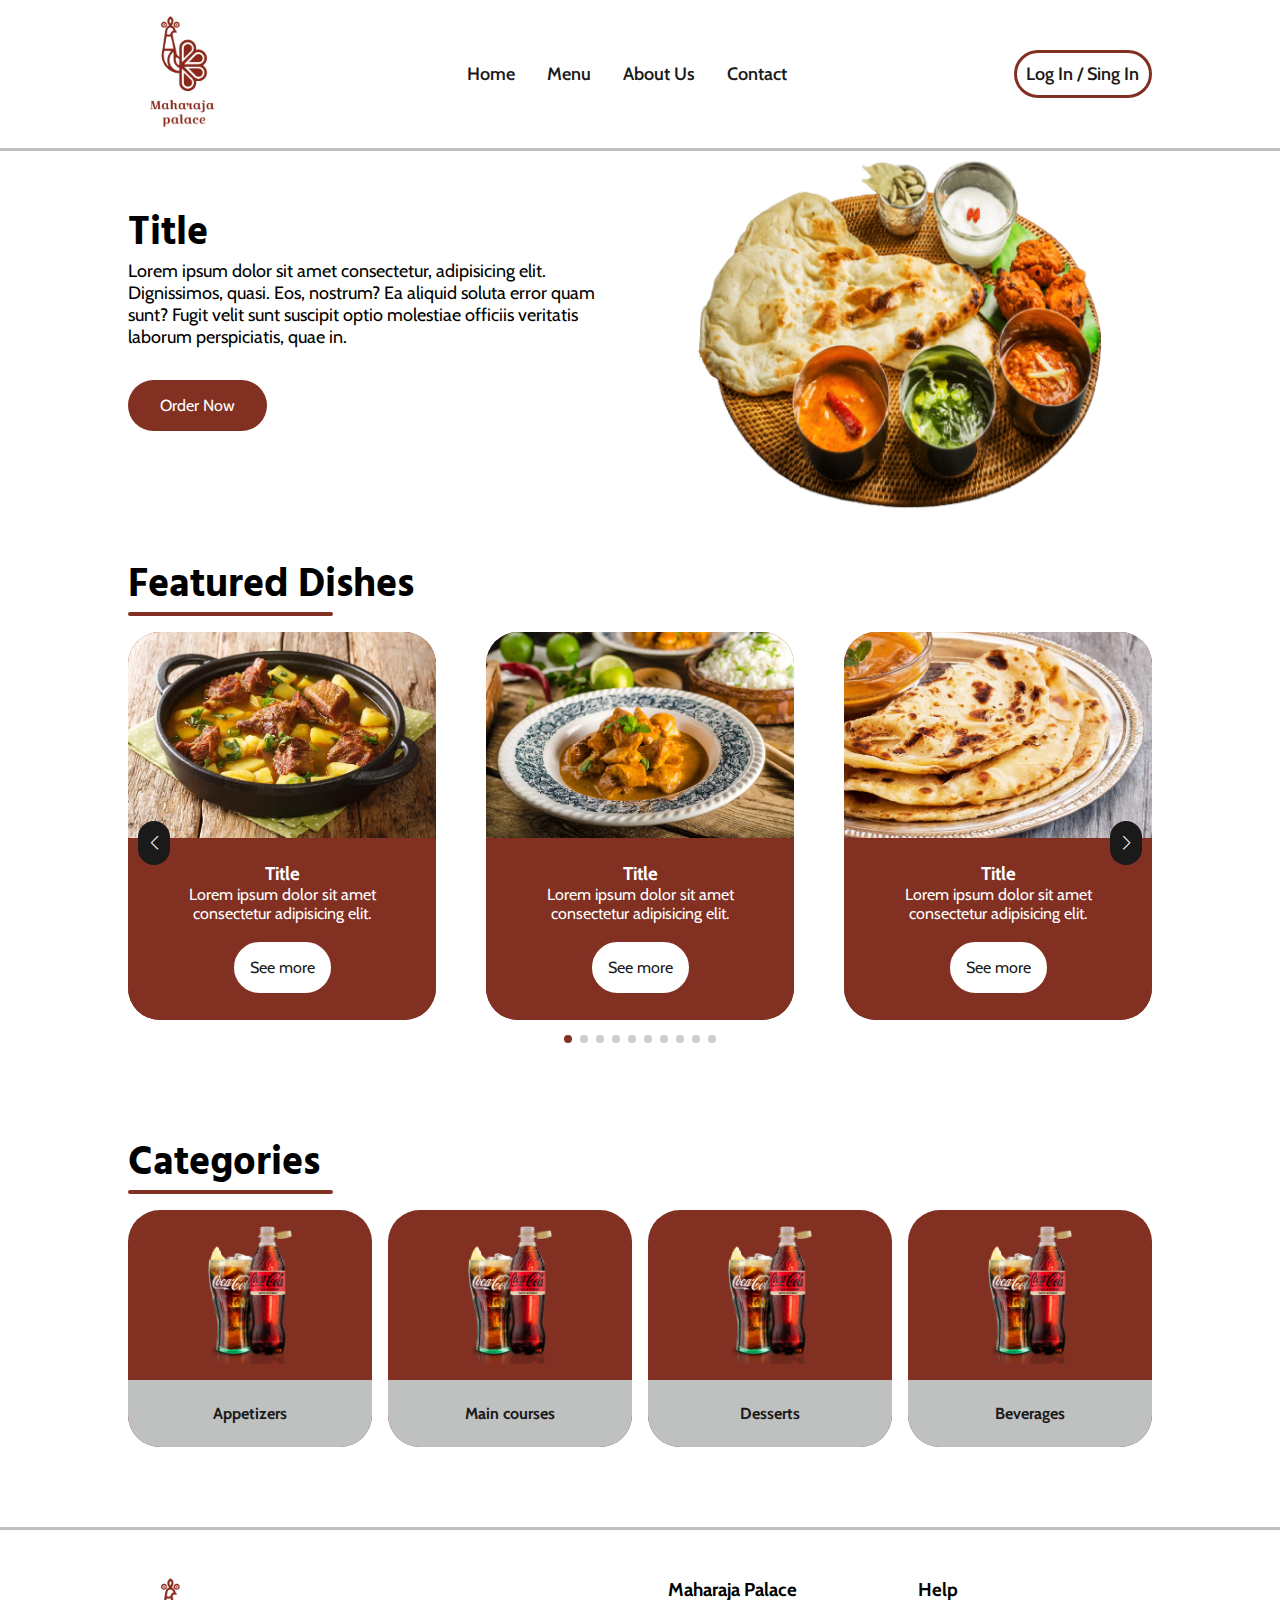
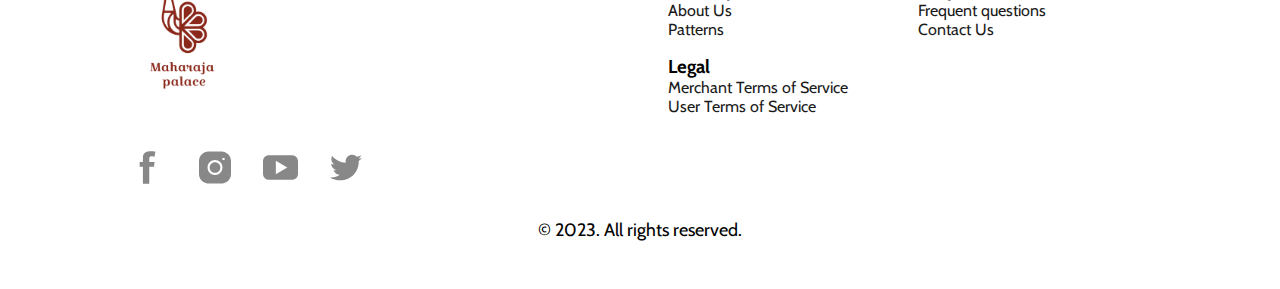
<file: index.html>
<!DOCTYPE html>
<html lang="en">

<head>
    <meta charset="UTF-8">
    <meta name="viewport" content="width=device-width, initial-scale=1.0">
    <link rel="preconnect" href="https://fonts.googleapis.com">
    <link rel="preconnect" href="https://fonts.gstatic.com" crossorigin>
    <link rel="preconnect" href="https://fonts.googleapis.com">
    <link rel="preconnect" href="https://fonts.gstatic.com" crossorigin>
    <!-- Libary -->
    <link rel="stylesheet" href="https://cdn.jsdelivr.net/npm/swiper@10/swiper-bundle.min.css">
    <!-- Libary -->
    <link
        href="https://fonts.googleapis.com/css2?family=Cabin:wght@400;500;600;700&family=Hind+Madurai:wght@700&display=swap"
        rel="stylesheet">
    <link rel="stylesheet" href="./css/main.css">
    <title>Maharaja Palace</title>
</head>

<body>
    <!-- header -->
    <header class="hero-container">
        <!-- Barra de navegacion -->
        <nav class="top-nav" id="top-navigation">
            <a href="./index.html"><img class="logo-maharaja" src="./imgs/Maharaja-palace-logo.png" alt="Maharaja palace logo"></a>

            <!-- mobile nav -->
            <input class="mobile-check" type="checkbox" id="mobile-check">
            <label class="mobile-btn">
                <span class="line-menu firts-line-menu"></span>
                <span class="line-menu second-line-menu"></span>
                <span class="line-menu third-line-menu"></span>
            </label>
            <!-- mobile nav -->

            <ul class="nav-list" id="navigation-list">
                <li><a class="nav-list-link" href="index.html">Home</a></li>
                <li><a class="nav-list-link" href="menu.html">Menu</a></li>
                <li><a class="nav-list-link" href="#footer">About Us</a></li>
                <li><a class="nav-list-link" href="#footer">Contact</a></li>
            </ul>
            <a href="#" class="btn-login">Log In / Sing In</a>
        </nav>
        <!-- Barra de navegacion -->

        <!-- contenido del hero -->
        <div class="hero-main">
            <section class="hero-text-container">
                <h2 class="hero-title">Title</h2>
                <p class="hero-text">Lorem ipsum dolor sit amet consectetur, adipisicing elit. Dignissimos, quasi. Eos,
                    nostrum? Ea aliquid soluta error quam sunt? Fugit velit sunt suscipit optio molestiae officiis
                    veritatis laborum perspiciatis, quae in.</p>
                <div class="cta-container">
                    <a class="btn-main" href="./description.html">Order Now</a>
                </div>
            </section>
            <div class="hero-image-container">
                <img class="hero-image" src="./imgs/platillo-1.png" alt="hero-image">
            </div>
        </div>
        <!-- contenido del hero -->
    </header>
    <!-- header -->

    <!-- main -->
    <main>
        <!-- slider -->
        <section class="featured-dishes">
            <h2 class="section-title">Featured Dishes</h2>
            <div class="underscore"></div>
            <!-- Slider main container -->
            <div class="swiper">
                <div class="swiper-wrapper">
                    <!-- Slides -->
                    <div class="swiper-slide">
                        <div class="card-slider">
                            <img class="slider-img" src="./imgs/aloo-gosht.jpg.webp" alt="aloo-gosht">
                            <div class="card-content main-bg">
                                <div class="slider-text">
                                    <h3>Title</h3>
                                    <p>Lorem ipsum dolor sit amet consectetur adipisicing elit.</p>
                                </div>
                                <div class="btn-slider-container">
                                    <a class="btn-secondary link-text" href="./description.html">See more</a>
                                </div>
                            </div>
                        </div>
                    </div>
                    <div class="swiper-slide">
                        <div class="card-slider">
                            <img class="slider-img" src="./imgs/butter-chicken.jpg.webp" alt="butter-chicken">
                            <div class="card-content main-bg">
                                <div class="slider-text">
                                    <h3>Title</h3>
                                    <p>Lorem ipsum dolor sit amet consectetur adipisicing elit.</p>
                                </div>
                                <div class="btn-slider-container">
                                    <a class="btn-secondary link-text" href="./description.html">See more</a>
                                </div>
                            </div>
                        </div>
                    </div>
                    <div class="swiper-slide">
                        <div class="card-slider">
                            <img class="slider-img" src="./imgs/chapati.jpg.webp" alt="chapati">
                            <div class="card-content main-bg">
                                <div class="slider-text">
                                    <h3>Title</h3>
                                    <p>Lorem ipsum dolor sit amet consectetur adipisicing elit.</p>
                                </div>
                                <div class="btn-slider-container">
                                    <a class="btn-secondary link-text" href="./description.html">See more</a>
                                </div>
                            </div>
                        </div>
                    </div>
                    <div class="swiper-slide">
                        <div class="card-slider">
                            <img class="slider-img" src="./imgs/kulfi.jpg.webp" alt="kulfi">
                            <div class="card-content main-bg">
                                <div class="slider-text">
                                    <h3>Title</h3>
                                    <p>Lorem ipsum dolor sit amet consectetur adipisicing elit.</p>
                                </div>
                                <div class="btn-slider-container">
                                    <a class="btn-secondary link-text" href="./description.html">See more</a>
                                </div>
                            </div>
                        </div>
                    </div>
                    <div class="swiper-slide">
                        <div class="card-slider">
                            <img class="slider-img" src="./imgs/malai-kofta.jpg.webp" alt="malai-kofta">
                            <div class="card-content main-bg">
                                <div class="slider-text">
                                    <h3>Title</h3>
                                    <p>Lorem ipsum dolor sit amet consectetur adipisicing elit.</p>
                                </div>
                                <div class="btn-slider-container">
                                    <a class="btn-secondary link-text" href="./description.html">See more</a>
                                </div>
                            </div>
                        </div>
                    </div>
                    <div class="swiper-slide">
                        <div class="card-slider">
                            <img class="slider-img" src="./imgs/raita.jpg.webp" alt="raita">
                            <div class="card-content main-bg">
                                <div class="slider-text">
                                    <h3>Title</h3>
                                    <p>Lorem ipsum dolor sit amet consectetur adipisicing elit.</p>
                                </div>
                                <div class="btn-slider-container">
                                    <a class="btn-secondary link-text" href="./description.html">See more</a>
                                </div>
                            </div>
                        </div>
                    </div>
                    <div class="swiper-slide">
                        <div class="card-slider">
                            <img class="slider-img" src="./imgs/malai-kofta.jpg.webp" alt="malai-kofta">
                            <div class="card-content main-bg">
                                <div class="slider-text">
                                    <h3>Title</h3>
                                    <p>Lorem ipsum dolor sit amet consectetur adipisicing elit.</p>
                                </div>
                                <div class="btn-slider-container">
                                    <a class="btn-secondary link-text" href="./description.html">See more</a>
                                </div>
                            </div>
                        </div>
                    </div>
                    <div class="swiper-slide">
                        <div class="card-slider">
                            <img class="slider-img" src="./imgs/raita.jpg.webp" alt="raita">
                            <div class="card-content main-bg">
                                <div class="slider-text">
                                    <h3>Title</h3>
                                    <p>Lorem ipsum dolor sit amet consectetur adipisicing elit.</p>
                                </div>
                                <div class="btn-slider-container">
                                    <a class="btn-secondary link-text" href="./description.html">See more</a>
                                </div>
                            </div>
                        </div>
                    </div>
                    <div class="swiper-slide">
                        <div class="card-slider">
                            <img class="slider-img" src="./imgs/kulfi.jpg.webp" alt="kulfi">
                            <div class="card-content main-bg">
                                <div class="slider-text">
                                    <h3>Title</h3>
                                    <p>Lorem ipsum dolor sit amet consectetur adipisicing elit.</p>
                                </div>
                                <div class="btn-slider-container">
                                    <a class="btn-secondary link-text" href="./description.html">See more</a>
                                </div>
                            </div>
                        </div>
                    </div>
                    <div class="swiper-slide">
                        <div class="card-slider">
                            <img class="slider-img" src="./imgs/malai-kofta.jpg.webp" alt="malai-kofta">
                            <div class="card-content main-bg">
                                <div class="slider-text">
                                    <h3>Title</h3>
                                    <p>Lorem ipsum dolor sit amet consectetur adipisicing elit.</p>
                                </div>
                                <div class="btn-slider-container">
                                    <a class="btn-secondary link-text" href="./description.html">See more</a>
                                </div>
                            </div>
                        </div>
                    </div>
                     <!-- Slides -->
                </div>
                
                <!-- pagination -->
                <div class="swiper-pagination"></div>
    
                <!--  navigation buttons -->
                <div class="swiper-button-prev"></div>
                <div class="swiper-button-next"></div>
            </div>
            <!-- Slider main container -->
            
        </section>
        <!-- slider -->

        <!-- menu -->
        <section class="menu-container">
            <h2 class="section-title">Categories</h2>
            <div class="underscore"></div>
    
            
            <div class="menu">
                <a class="link-text" href="./menu.html">
                    <div class="card-menu">
                        <div class="card-image-container">
                            <img class="card-image" src="./imgs/bebida.png" alt="beverage image">
                        </div>
                        <div class="card-content">
                                <h4>Appetizers</h4>                        
                        </div>
                    </div>
                </a>
    
            <a class="link-text" href="./menu.html">
                <div class="card-menu">
                    <div class="card-image-container">
                        <img class="card-image" src="./imgs/bebida.png" alt="beverage image">
                    </div>
                    <div class="card-content">
                            <h4 class="categories-text">Main courses</h4>
                    </div>
                </div>
            </a>
    
                <a class="link-text" href="./menu.html">
                    <div class="card-menu">
                        <div class="card-image-container">
                            <img class="card-image" src="./imgs/bebida.png" alt="beverage image">
                        </div>
                        <div class="card-content">
                                <h4 class="categories-text">Desserts</h4>
                        </div>
                    </div>
                </a>
    
                <a class="link-text" href="./menu.html">
                    <div class="card-menu">
                        <div class="card-image-container">
                            <img class="card-image" src="./imgs/bebida.png" alt="beverage image">
                        </div>
                        <div class="card-content">
                                <h4 class="categories-text">Beverages</h4>                        
                        </div>
                    </div>
                </a>
    
            </div>
    
        </section>
        <!-- menu -->
    </main>
        <!-- main -->

    <!-- footer -->
    <footer class="footer-container" id="footer">
        <div class="footer-content">
            <a href="./index.html">
                <img class="logo-maharaja" src="./imgs/Maharaja-palace-logo.png" alt="Mahara logo">
            </a>

            <div class="footer-links">
                <section>
                    <h3>Maharaja Palace</h3>
                    <ul class="footer-list">
                        <li><a class="link-text" href="#">About Us</a></li>
                        <li><a class="link-text" href="#">Patterns</a></li>
                    </ul>
                </section>
                <section>
                    <h3>Help</h3>
                    <ul class="footer-list">
                        <li><a class="link-text" href="#">Frequent questions</a></li>
                        <li><a class="link-text" href="#">Contact Us</a></li>
                    </ul>
                </section>
                <section>
                    <h3>Legal</h3>
                    <ul class="footer-list">
                        <li><a class="link-text" href="#">Merchant Terms of Service</a></li>
                        <li><a class="link-text" href="#">User Terms of Service</a></li>
                    </ul>
                </section>
            </div>

        </div>
        <div class="social-media">
            <img src="./imgs/facebook-svgrepo-com.svg" alt="facebook">
            <img src="./imgs/instagram-svgrepo-com.svg" alt="instagram">
            <img src="./imgs/youtube-svgrepo-com.svg" alt="youtube">
            <img src="./imgs/twitter-154-svgrepo-com.svg" alt="twitter">
        </div>
        <p class="footer-legal">&copy; 2023. All rights reserved.</p>
    </footer>
    <!-- footer -->
    <script src="./js/main.js"></script>
    <script src="https://cdn.jsdelivr.net/npm/swiper@10/swiper-bundle.min.js"></script>
</body>

</html>
</file>
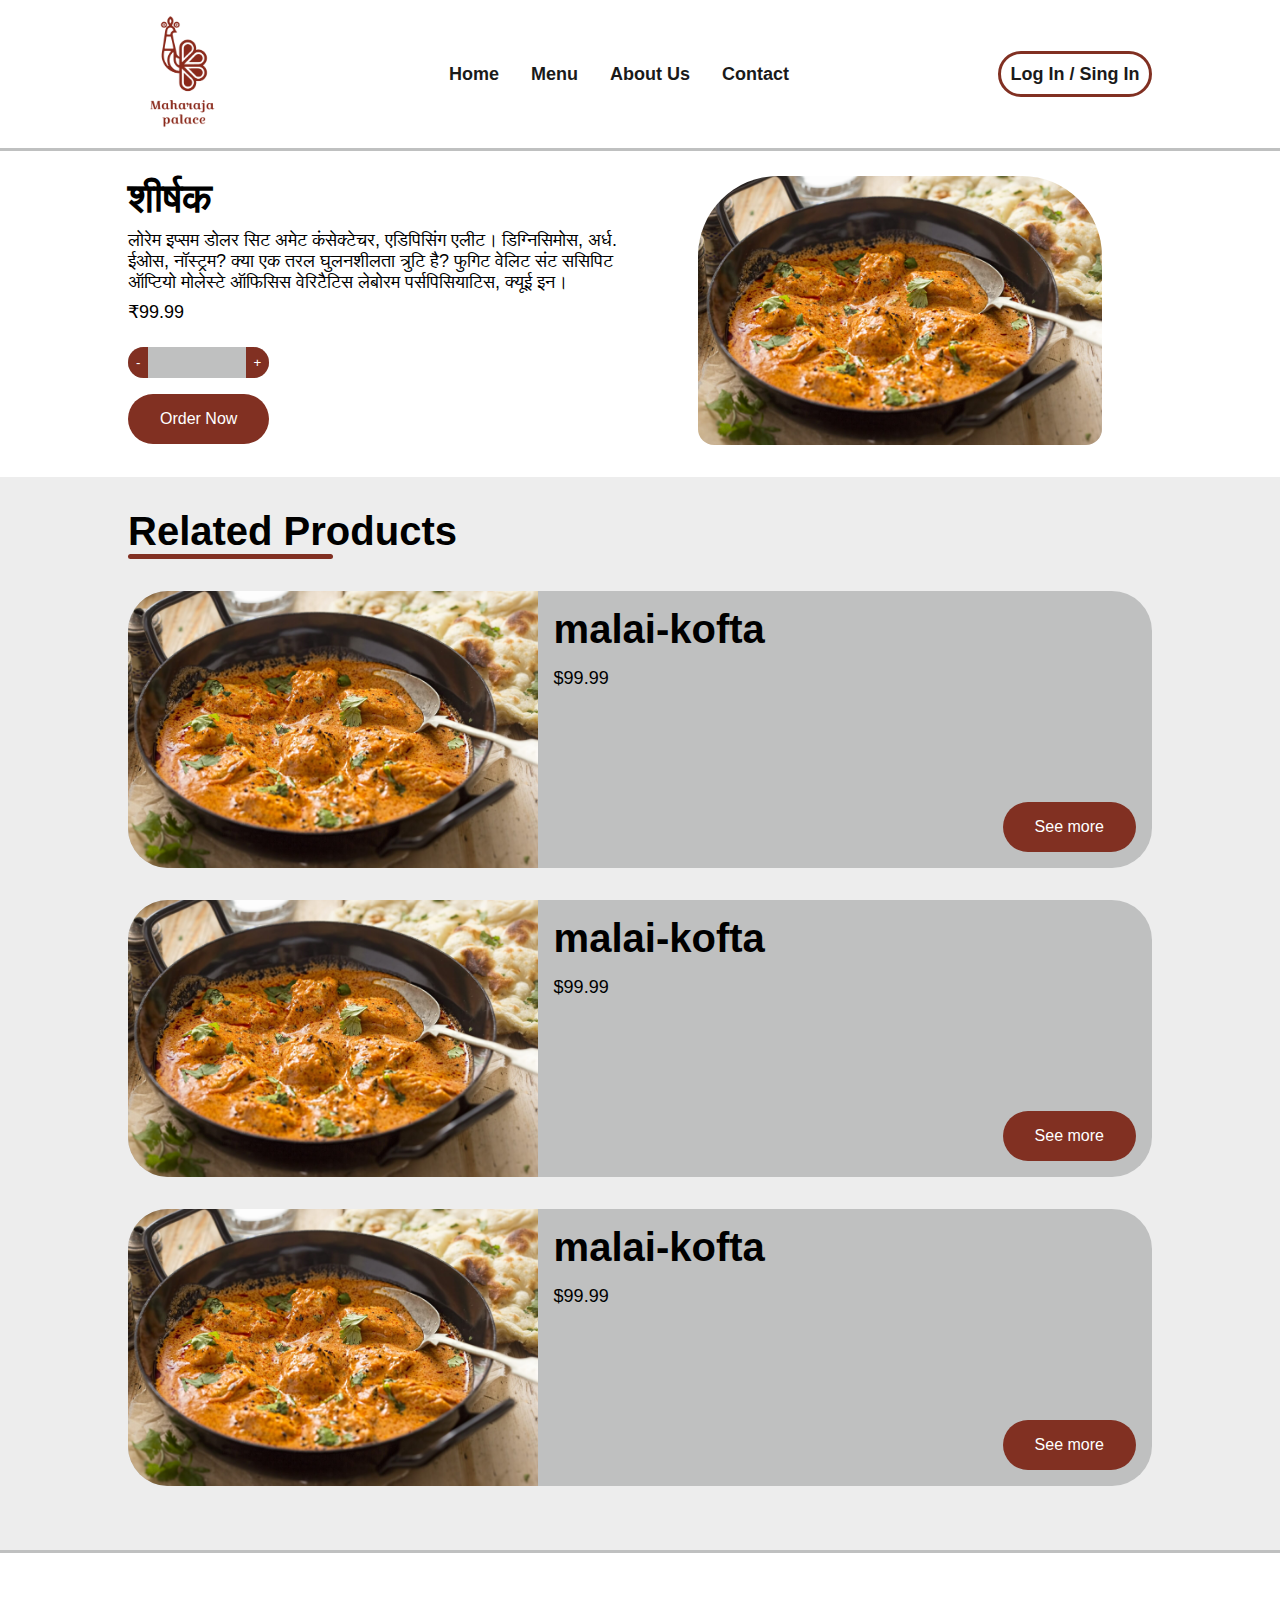
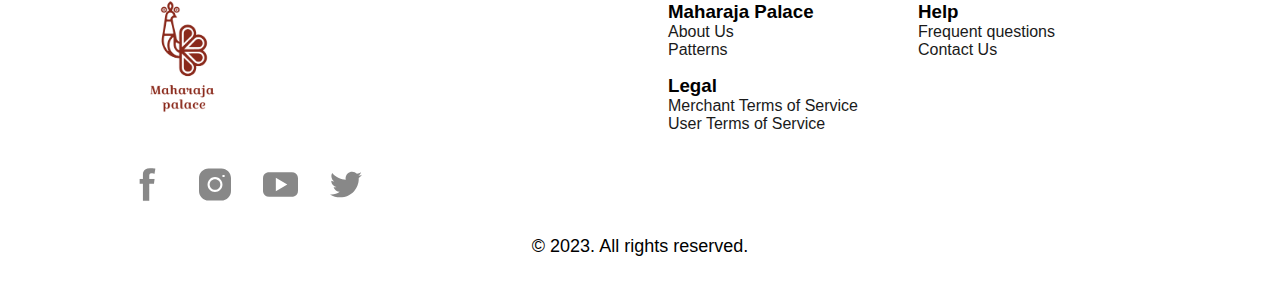
<file: description.html>
<!DOCTYPE html>
<html lang="en">

<head>
    <meta charset="UTF-8">
    <meta name="viewport" content="width=device-width, initial-scale=1.0">
    <link rel="stylesheet" href="./css/main.css">
    <title>Description</title>
</head>

<body>
    <!-- header -->
    <header class="hero-container">
        <!-- Barra de navegacion -->
        <nav class="top-nav" id="top-navigation">
            <a href="./index.html"><img class="logo-maharaja" src="./imgs/Maharaja-palace-logo.png" alt="Maharaja palace logo"></a>

            <!-- mobile nav -->
            <input class="mobile-check" type="checkbox" id="mobile-check">
            <label class="mobile-btn">
                <span class="line-menu firts-line-menu"></span>
                <span class="line-menu second-line-menu"></span>
                <span class="line-menu third-line-menu"></span>
            </label>
            <!-- mobile nav -->

            <ul class="nav-list" id="navigation-list">
                <li><a class="nav-list-link" href="index.html">Home</a></li>
                <li><a class="nav-list-link" href="menu.html">Menu</a></li>
                <li><a class="nav-list-link" href="#footer">About Us</a></li>
                <li><a class="nav-list-link" href="#footer">Contact</a></li>
            </ul>
            <a href="#" class="btn-login">Log In / Sing In</a>
        </nav>
        <!-- Barra de navegacion -->

        <!-- contenido del hero -->
        <div class="hero-main-description">
            <section class="hero-text-container">
                <h2 class="hero-title hero-title-hindu">शीर्षक</h2>
                <p class="hero-text hero-text-hindu">
                    लोरेम इप्सम डोलर सिट अमेट कंसेक्टेचर, एडिपिसिंग एलीट। डिग्निसिमोस, अर्ध.
                    ईओस,
                    नॉस्ट्रम? क्या एक तरल घुलनशीलता त्रुटि है? फुगिट वेलिट संट ससिपिट ऑप्टियो मोलेस्टे ऑफिसिस
                    वेरिटैटिस लेबोरम पर्सपिसियाटिस, क्यूई इन।
                </p>
                <p class="hero-text hero-text-hindu">₹99.99</p>    
                <div class="description-btn-container">
                    <div class="quantity-container">
                        <button class="quantity-btn">-</button>
                        <input class="quantity-input" type="text">
                        <button class="quantity-btn">+</button>
                    </div>
                    <a class="btn-main" href="#">Order Now</a>
                </div>
            </section>
            <div class="hero-image-container">
                <img class="hero-image" src="./imgs/Shemins-Butter-Chicken-LR.jpg" alt="hero-image">
            </div>
        </div>
        
    </header>
    <!-- header -->

    <!-- main -->
    <main>
        <section class="related-products">
            <h2 class="section-title">Related Products</h2>
            <div class="underscore"></div>
        
            <!-- Cards -->
            <div class="related-products-container">
                <div class="related-img-container">
                    <img class="related-products-img" src="./imgs/Shemins-Butter-Chicken-LR.jpg" alt="coca-cola">
                </div>
                <div class="related-content-container">
                    <div class="related-text-container">
                        <h3 class="related-text-title">malai-kofta</h3>
                        <p class="related-text">$99.99</p>
                    </div>
                    <div class="btn-container-related">
                        <a class="btn-main" href="#">See more</a>
                    </div>
                </div>
            </div>
    
            <div class="related-products-container">
                <div class="related-img-container">
                    <img class="related-products-img" src="./imgs/Shemins-Butter-Chicken-LR.jpg" alt="coca-cola">
                </div>
                <div class="related-content-container">
                    <div class="related-text-container">
                        <h3 class="related-text-title">malai-kofta</h3>
                        <p class="related-text">$99.99</p>
                    </div>
                    <div class="btn-container-related">
                        <a class="btn-main" href="#">See more</a>
                    </div>
                </div>
            </div>
            
            <div class="related-products-container">
                <div class="related-img-container">
                    <img class="related-products-img" src="./imgs/Shemins-Butter-Chicken-LR.jpg" alt="coca-cola">
                </div>
                <div class="related-content-container">
                    <div class="related-text-container">
                        <h3 class="related-text-title">malai-kofta</h3>
                        <p class="related-text">$99.99</p>
                    </div>
                    <div class="btn-container-related">
                        <a class="btn-main" href="#">See more</a>
                    </div>
                </div>
            </div>
        </section>
    </main>
    <!-- main -->

    <!-- footer -->
    <footer class="footer-container" id="footer">
        <div class="footer-content">
            <a href="./index.html">
                <img class="logo-maharaja" src="./imgs/Maharaja-palace-logo.png" alt="Mahara logo">
            </a>
           
            <div class="footer-links">
                <section>
                    <h3>Maharaja Palace</h3>
                    <ul class="footer-list">
                        <li><a class="link-text" href="#">About Us</a></li>
                        <li><a class="link-text" href="#">Patterns</a></li>
                    </ul>
                </section>
                <section>
                    <h3>Help</h3>
                    <ul class="footer-list">
                        <li><a class="link-text" href="#">Frequent questions</a></li>
                        <li><a class="link-text" href="#">Contact Us</a></li>
                    </ul>
                </section>
                <section>
                    <h3>Legal</h3>
                    <ul class="footer-list">
                        <li><a class="link-text" href="#">Merchant Terms of Service</a></li>
                        <li><a class="link-text" href="#">User Terms of Service</a></li>
                    </ul>
                </section>
            </div>

        </div>
        <div class="social-media">
            <img src="./imgs/facebook-svgrepo-com.svg" alt="facebook">
            <img src="./imgs/instagram-svgrepo-com.svg" alt="instagram">
            <img src="./imgs/youtube-svgrepo-com.svg" alt="youtube">
            <img src="./imgs/twitter-154-svgrepo-com.svg" alt="twitter">
        </div>
        <p class="footer-legal">&copy; 2023. All rights reserved.</p>
    </footer>
    <!-- footer -->
</body>

</html>
</file>
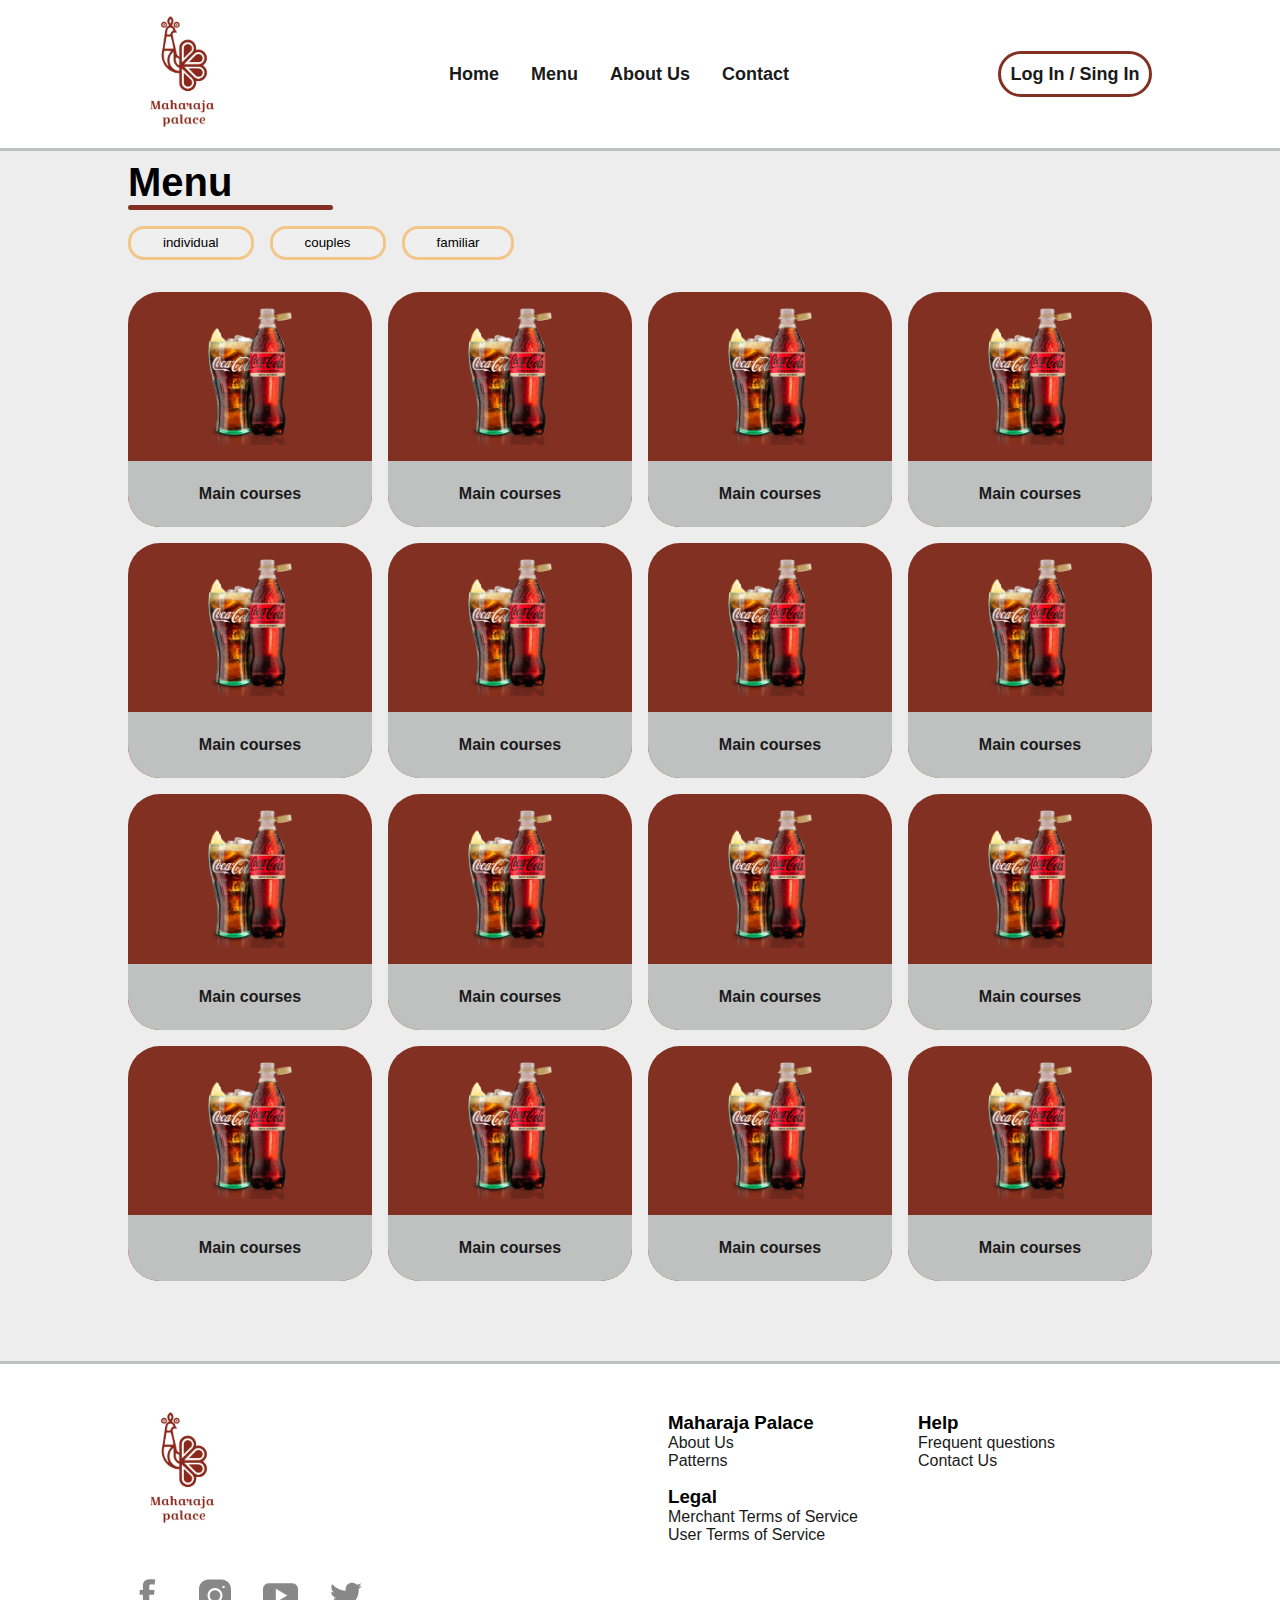
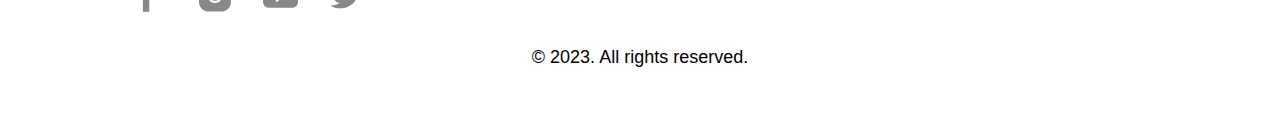
<file: menu.html>
<!DOCTYPE html>
<html lang="en">

<head>
    <meta charset="UTF-8">
    <meta name="viewport" content="width=device-width, initial-scale=1.0">
    <link rel="stylesheet" href="./css/main.css">
    <title>Menu</title>
</head>

<body>
    <!-- header -->
    <header class="hero-container">
        <!-- Barra de navegacion -->
        <nav class="top-nav" id="top-navigation">
            <a href="./index.html"><img class="logo-maharaja" src="./imgs/Maharaja-palace-logo.png" alt="Maharaja palace logo"></a>

            <!-- mobile nav -->
            <input class="mobile-check" type="checkbox" id="mobile-check">
            <label class="mobile-btn">
                <span class="line-menu firts-line-menu"></span>
                <span class="line-menu second-line-menu"></span>
                <span class="line-menu third-line-menu"></span>
            </label>
            <!-- mobile nav -->
            <ul class="nav-list" id="navigation-list">
                <li><a class="nav-list-link" href="index.html">Home</a></li>
                <li><a class="nav-list-link" href="menu.html">Menu</a></li>
                <li><a class="nav-list-link" href="#footer">About Us</a></li>
                <li><a class="nav-list-link" href="#footer">Contact</a></li>
            </ul>
            <a href="#" class="btn-login">Log In / Sing In</a>
        </nav>
        <!-- Barra de navegacion -->
    </header>
    <!-- header -->

    <!-- main -->
    <main class="menu-container background-menu adaptative-menu-nav">
        <h2 class="section-title">Menu</h2>
        <div class="underscore"></div>

        <div class="options-container">
            <div class="tags-container">
                <button class="category-tag">individual</button>
                <button class="category-tag">couples</button>
                <button class="category-tag">familiar</button>
            </div>
        </div>

        <div class="menu">

            <a class="link-card-menu" href="./description.html">
                <div class="card-menu">
                    <div class="card-image-container">
                        <img class="card-image" src="./imgs/bebida.png" alt="beverage image">
                    </div>
                    <div class="card-content">
                        <h4>Main courses</h4>
                    </div>
                </div>
            </a>

            <a class="link-card-menu" href="./description.html">
                <div class="card-menu">
                    <div class="card-image-container">
                        <img class="card-image" src="./imgs/bebida.png" alt="beverage image">
                    </div>
                    <div class="card-content">
                        <h4>Main courses</h4>
                    </div>
                </div>
            </a>

            <a class="link-card-menu" href="./description.html">
                <div class="card-menu">
                    <div class="card-image-container">
                        <img class="card-image" src="./imgs/bebida.png" alt="beverage image">
                    </div>
                    <div class="card-content">
                        <h4>Main courses</h4>
                    </div>
                </div>
            </a>

            <a class="link-card-menu" href="./description.html">
                <div class="card-menu">
                    <div class="card-image-container">
                        <img class="card-image" src="./imgs/bebida.png" alt="beverage image">
                    </div>
                    <div class="card-content">
                        <h4>Main courses</h4>
                    </div>
                </div>
            </a>

            <a class="link-card-menu" href="./description.html">
                <div class="card-menu">
                    <div class="card-image-container">
                        <img class="card-image" src="./imgs/bebida.png" alt="beverage image">
                    </div>
                    <div class="card-content">
                        <h4>Main courses</h4>
                    </div>
                </div>
            </a>

            <a class="link-card-menu" href="./description.html">
                <div class="card-menu">
                    <div class="card-image-container">
                        <img class="card-image" src="./imgs/bebida.png" alt="beverage image">
                    </div>
                    <div class="card-content">
                        <h4>Main courses</h4>
                    </div>
                </div>
            </a>

            <a class="link-card-menu" href="./description.html">
                <div class="card-menu">
                    <div class="card-image-container">
                        <img class="card-image" src="./imgs/bebida.png" alt="beverage image">
                    </div>
                    <div class="card-content">
                        <h4>Main courses</h4>
                    </div>
                </div>
            </a>

            <a class="link-card-menu" href="./description.html">
                <div class="card-menu">
                    <div class="card-image-container">
                        <img class="card-image" src="./imgs/bebida.png" alt="beverage image">
                    </div>
                    <div class="card-content">
                        <h4>Main courses</h4>
                    </div>
                </div>
            </a>

            <a class="link-card-menu" href="./description.html">
                <div class="card-menu">
                    <div class="card-image-container">
                        <img class="card-image" src="./imgs/bebida.png" alt="beverage image">
                    </div>
                    <div class="card-content">
                        <h4>Main courses</h4>
                    </div>
                </div>
            </a>

            <a class="link-card-menu" href="./description.html">
                <div class="card-menu">
                    <div class="card-image-container">
                        <img class="card-image" src="./imgs/bebida.png" alt="beverage image">
                    </div>
                    <div class="card-content">
                        <h4>Main courses</h4>
                    </div>
                </div>
            </a>

            <a class="link-card-menu" href="./description.html">
                <div class="card-menu">
                    <div class="card-image-container">
                        <img class="card-image" src="./imgs/bebida.png" alt="beverage image">
                    </div>
                    <div class="card-content">
                        <h4>Main courses</h4>
                    </div>
                </div>
            </a>

            <a class="link-card-menu" href="./description.html">
                <div class="card-menu">
                    <div class="card-image-container">
                        <img class="card-image" src="./imgs/bebida.png" alt="beverage image">
                    </div>
                    <div class="card-content">
                        <h4>Main courses</h4>
                    </div>
                </div>
            </a>

            <a class="link-card-menu" href="./description.html">
                <div class="card-menu">
                    <div class="card-image-container">
                        <img class="card-image" src="./imgs/bebida.png" alt="beverage image">
                    </div>
                    <div class="card-content">
                        <h4>Main courses</h4>
                    </div>
                </div>
            </a>

            <a class="link-card-menu" href="./description.html">
                <div class="card-menu">
                    <div class="card-image-container">
                        <img class="card-image" src="./imgs/bebida.png" alt="beverage image">
                    </div>
                    <div class="card-content">
                        <h4>Main courses</h4>
                    </div>
                </div>
            </a>

            <a class="link-card-menu" href="./description.html">
                <div class="card-menu">
                    <div class="card-image-container">
                        <img class="card-image" src="./imgs/bebida.png" alt="beverage image">
                    </div>
                    <div class="card-content">
                        <h4>Main courses</h4>
                    </div>
                </div>
            </a>

            <a class="link-card-menu" href="./description.html">
                <div class="card-menu">
                    <div class="card-image-container">
                        <img class="card-image" src="./imgs/bebida.png" alt="beverage image">
                    </div>
                    <div class="card-content">
                        <h4>Main courses</h4>
                    </div>
                </div>
            </a>

        </div>
    </main>
    <!-- main -->

    <!-- footer -->
    <footer class="footer-container" id="footer">
        <div class="footer-content">
            <a href="./index.html">
                <img class="logo-maharaja" src="./imgs/Maharaja-palace-logo.png" alt="Mahara logo">
            </a>
            <div class="footer-links">
                <section>
                    <h3>Maharaja Palace</h3>
                    <ul class="footer-list">
                        <li><a class="link-text" href="#">About Us</a></li>
                        <li><a class="link-text" href="#">Patterns</a></li>
                    </ul>
                </section>
                <section>
                    <h3>Help</h3>
                    <ul class="footer-list">
                        <li><a class="link-text" href="#">Frequent questions</a></li>
                        <li><a class="link-text" href="#">Contact Us</a></li>
                    </ul>
                </section>
                <section>
                    <h3>Legal</h3>
                    <ul class="footer-list">
                        <li><a class="link-text" href="#">Merchant Terms of Service</a></li>
                        <li><a class="link-text" href="#">User Terms of Service</a></li>
                    </ul>
                </section>
            </div>
        </div>
        <div class="social-media">
            <img src="./imgs/facebook-svgrepo-com.svg" alt="facebook">
            <img src="./imgs/instagram-svgrepo-com.svg" alt="instagram">
            <img src="./imgs/youtube-svgrepo-com.svg" alt="youtube">
            <img src="./imgs/twitter-154-svgrepo-com.svg" alt="twitter">
        </div>
        <p class="footer-legal">&copy; 2023. All rights reserved.</p>
    </footer>
    <!-- footer -->
    <script src="./js/main.js"></script>
</body>

</html>
</file>
<file: css/main.css>
@import url('./abtracts/vars.css');

@import url('./vendors/customs.css');

@import url('./base/base.css');
@import url('./base/typography.css');

@import url('./layout/navigation.css');
@import url('./layout/grid.css');
@import url('./layout/header.css');
@import url('./layout/footer.css');
@import url('./layout/forms.css');

@import url('./components/buttons.css');

@import url('./pages/menu.css');
@import url('./pages/description.css');
</file>
